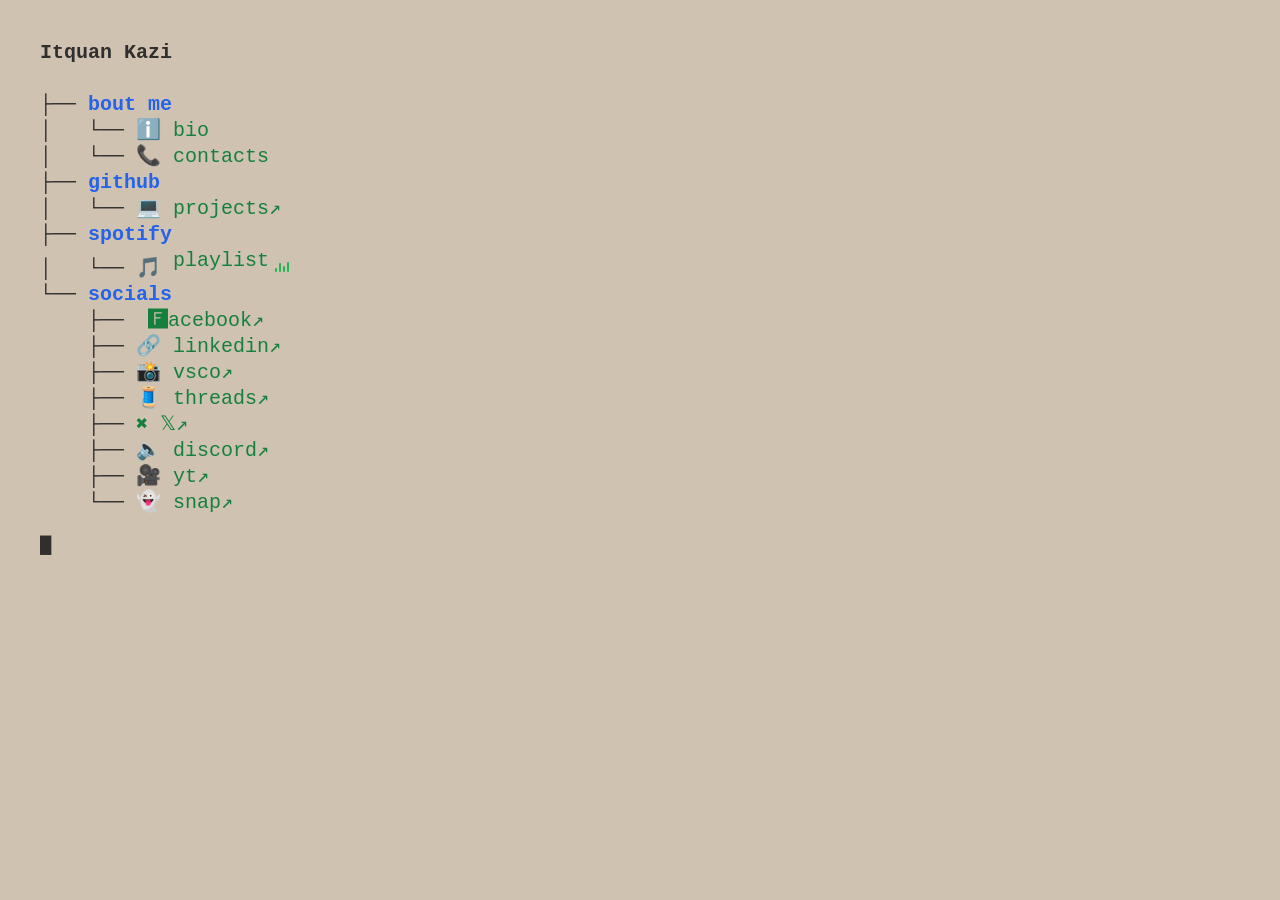
<file: index.html>
<!DOCTYPE html>
<html lang="en">
<head>
    <meta charset="UTF-8">
    <meta name="viewport" content="width=device-width, initial-scale=1.0">
    <title>Itquan Kazi</title>

    <link rel="stylesheet" href="infotree.css">
</head>

<body>

<div id="boot">
    <div id="boot-text"></div>
</div>

<pre class="tree tree-animated" id="tree"><strong>Itquan Kazi</strong>

├── <span class="folder">bout me</span>   
│   └── <span class="file">ℹ️ <a href="intro.html">bio</a></span>
│   └── <span class="file">📞 <a href="contact.html">contacts</a></span>
├── <span class="folder">github</span>
│   └── <span class="file">💻 <a href="https://github.com/itquankazi" target="_blank">projects</a>↗</span>
├── <span class="folder">spotify</span>
│   └── <span class="file">🎵 <a href="https://open.spotify.com/playlist/6WtVW19UugCO3lymF9tpoD?si=-bLrcyTvSveNcOhZkMJR9w" target="_blank" class="spotify-link">playlist</a><span class="equalizer"><span></span><span></span><span></span><span></span></span></span>
└── <span class="folder">socials</span>
    ├── <span class="file"> <a href="https://www.facebook.com/itquankazi" target="_blank">🅵acebook</a>↗</span>
    ├── <span class="file">🔗 <a href="https://www.linkedin.com/in/itquankazi/" target="_blank">linkedin</a>↗</span>
    ├── <span class="file">📸 <a href="https://vsco.co/itquankazi/gallery" target="_blank">vsco</a>↗</span>
    ├── <span class="file">🧵 <a href="https://www.threads.com/@itquankazi" target="_blank">threads</a>↗</span>
    ├── <span class="file">✖️ <a href="https://x.com/itquankazi" target="_blank">𝕏</a>↗</span>
    ├── <span class="file">🔈 <a href="https://discord.com/users/itquankazi" target="_blank">discord</a>↗</span>
    ├── <span class="file">🎥 <a href="https://www.youtube.com/@itquankazi/videos" target="_blank">yt</a>↗</span>
    └── <span class="file">👻 <a href="https://snapchat.com/t/F2bavRYZ" target="_blank">snap</a>↗</span>
</pre>
<span class="cursor">█</span>
<script src="infotree.js"></script>
</body>
</html>
</file>
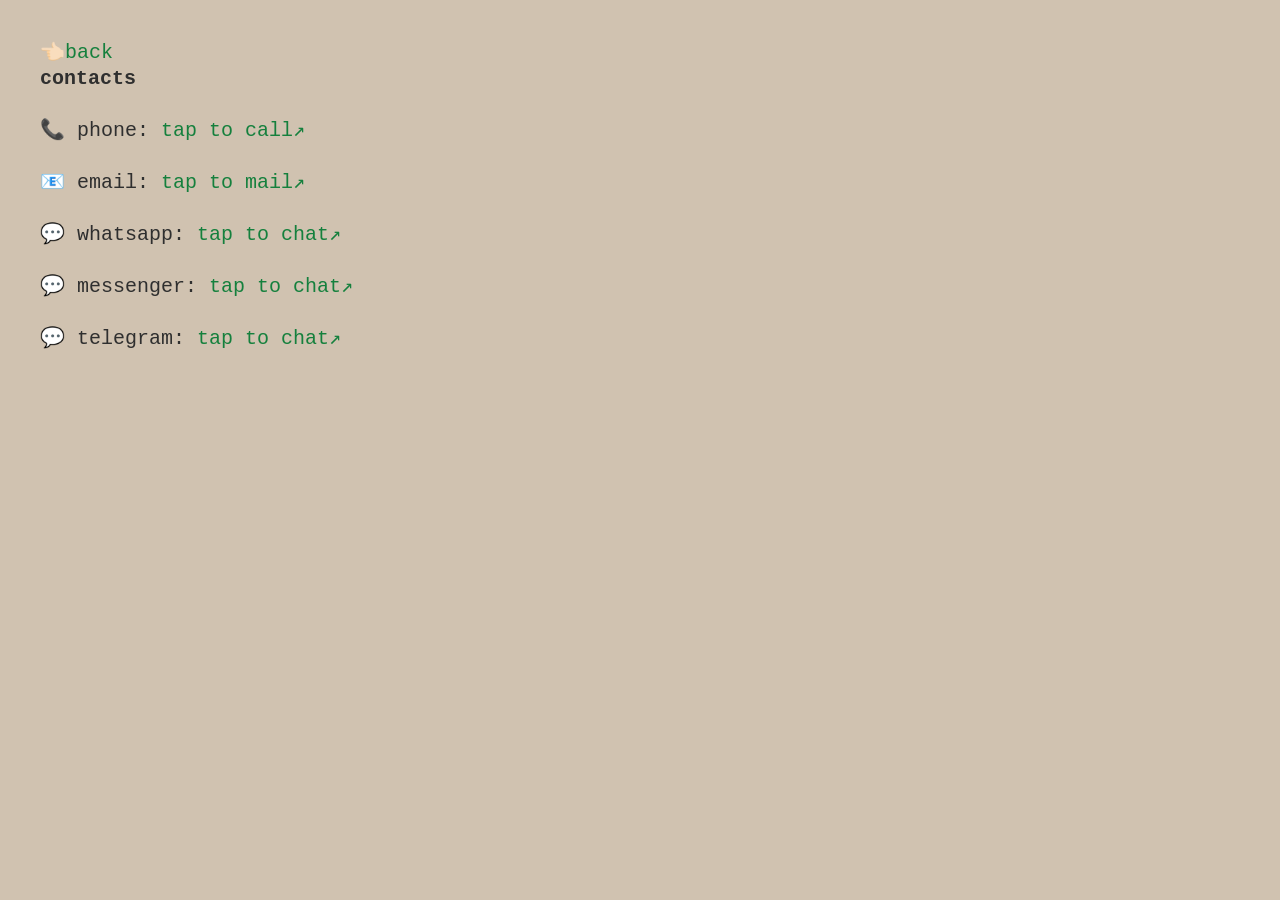
<file: contact.html>
<!DOCTYPE html>
<html lang="en">
<head>
<meta charset="UTF-8">
<meta name="viewport" content="width=device-width, initial-scale=1.0">
<title>contact.txt</title>
<link rel="stylesheet" href="infotree.css">
</head>

<body>

<pre class="tree">👈🏻<a href="index.html">back</a>
<strong>contacts</strong>

📞 phone: <a href="tel:+8801410877964">tap to call</a><span style="color: #15803D;">↗</span>

📧 email: <a href="mailto:itquan@outlook.com">tap to mail</a><span style="color: #15803D;">↗</span>

💬 whatsapp: <a href="https://wa.me/message/IWEGOAEDS4PVN1">tap to chat</a><span style="color: #15803D;">↗</span>

💬 messenger: <a href="https://m.me/itquankazi?hash=AbYTGJR9WDvO5uW0&source_id=8585216">tap to chat</a><span style="color: #15803D;">↗</span>

💬 telegram: <a href="https://t.me/aliasaccount0">tap to chat</a><span style="color: #15803D;">↗</span>
</pre>

</body>
</html>
</file>
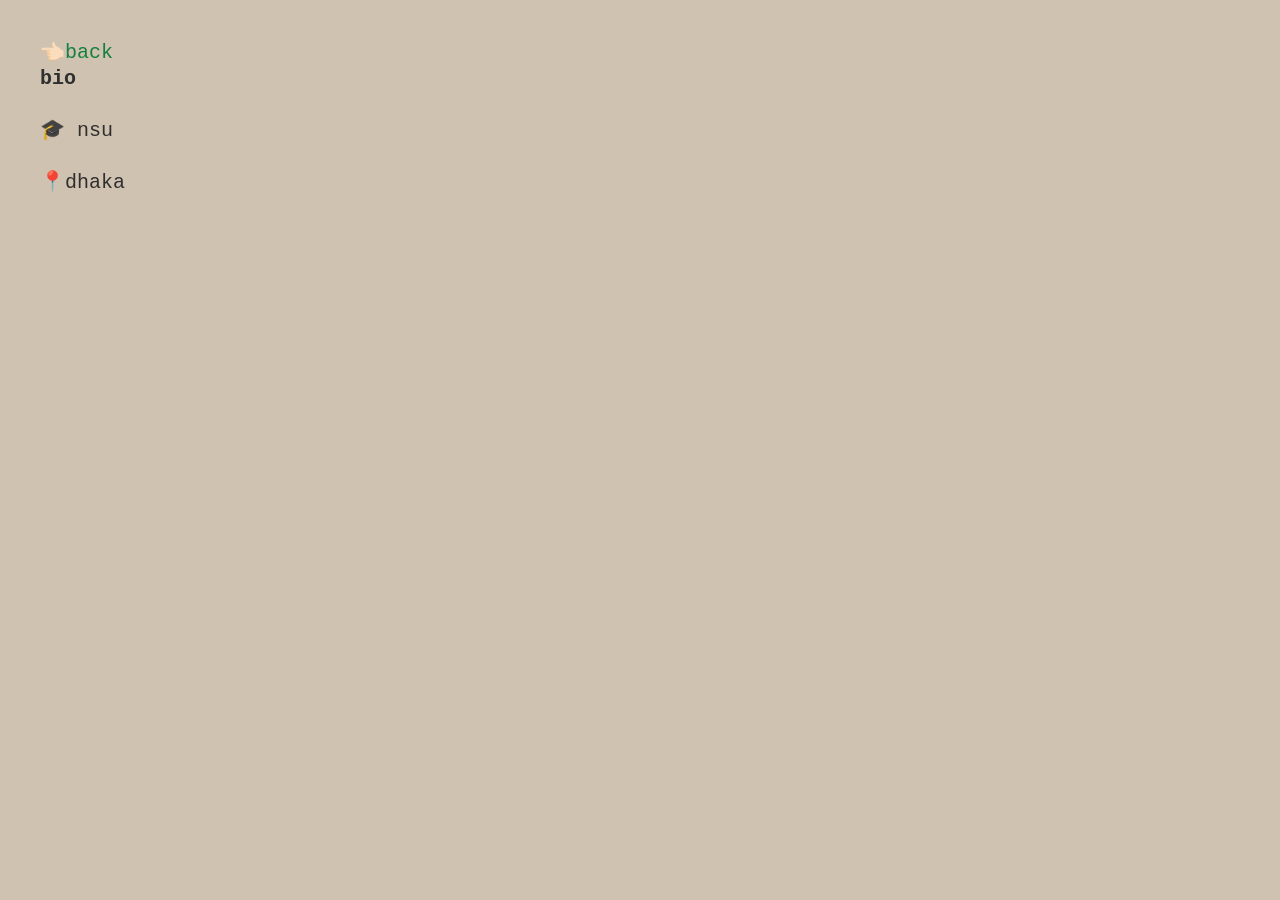
<file: intro.html>
<!DOCTYPE html>
<html lang="en">
<head>
<meta charset="UTF-8">
<meta name="viewport" content="width=device-width, initial-scale=1.0">
<title>intro.txt</title>
<link rel="stylesheet" href="infotree.css">
</head>

<body>

<pre class="tree">👈🏻<a href="index.html">back</a>
<strong>bio</strong>

🎓 nsu

📍dhaka


</pre>

</body>
</html>
</file>
<file: infotree.css>
body{
    margin:40px;
    max-width:900px;
    background-color: #D0C2B0;
}

.tree{
    font-family:"Courier New", monospace;
    font-size:20px;
    color:#2F2F2F;
    line-height:1.3;
    white-space:pre;

    animation:fadeInTree .65s cubic-bezier(.22,1,.36,1);
}

.tree-animated{
    display:none;
    opacity:0;
    transform:translateY(8px);
}

.tree-animated.show{
    display:block;
    animation:fadeInTree .65s cubic-bezier(.22,1,.36,1) forwards;
}

@keyframes fadeInTree{
    from{
        opacity:0;
        transform:translateY(8px);
    }

    to{
        opacity:1;
        transform:translateY(0);
    }
}

.folder{
    color:#2563EB;
    font-weight:bold;
}

.file{
    color:#15803D;
}

a,
a:visited{
    color:#15803D;
    text-decoration:none;
    transition:color .15s ease;
}

a:hover{
    color:#166534;
    text-decoration:underline;
}

::selection{
    background:#2563EB;
    color:white;
}

#boot{
    font-family:"Courier New", monospace;
    font-size:20px;
    color:#2F2F2F;
    white-space:pre;
}

.cursor{
    display:none;
    color:#2F2F2F;
    animation:blink 1s steps(1) infinite;
}

@keyframes blink{
    50%{
        opacity:0;
    }
}


/* ---------- Spotify Premium Effect ---------- */

.spotify-link{
    position:relative;
    display:inline-block;
    color:#15803D;
    text-decoration:none;
    overflow:hidden;

    animation:spotifyGlow 2.5s ease-in-out infinite;
}

.spotify-link::after{
    content:"";
    position:absolute;

    top:-35%;
    left:-80%;

    width:45%;
    height:180%;

    background:linear-gradient(
        90deg,
        transparent 0%,
        rgba(255,255,255,0) 20%,
        rgba(255,255,255,.95) 50%,
        rgba(255,255,255,0) 80%,
        transparent 100%
    );

    transform:skewX(-20deg);
    filter:blur(1px);

    pointer-events:none;

    animation:glassSweep 2.5s ease-in-out infinite;
}


/* ---------- Glow ---------- */

@keyframes spotifyGlow{

    0%,100%{
        color:#15803D;
        text-shadow:none;
    }

    35%{
        color:#22C55E;
        text-shadow:
            0 0 5px rgba(34,197,94,.35),
            0 0 10px rgba(34,197,94,.2);
    }

    /* Peak glow */
    50%{
        color:#22C55E;
        text-shadow:
            0 0 8px rgba(34,197,94,.65),
            0 0 18px rgba(34,197,94,.35);
    }

    65%{
        color:#15803D;
        text-shadow:none;
    }

}


/* ---------- Shimmer ---------- */

@keyframes glassSweep{

    0%,40%{
        left:-80%;
        opacity:0;
    }

    45%{
        opacity:1;
    }

    75%{
        left:140%;
        opacity:1;
    }

    80%,100%{
        left:140%;
        opacity:0;
    }

}


/* ---------- Equalizer ---------- */

.equalizer{
    display:inline-flex;
    align-items:flex-end;
    gap:2px;
    margin-left:6px;
    height:10px;

    position:relative;
    top:-2px;          /* move the bars up */
}

.equalizer span{
    width:2px;
    background:#1DB954;
    border-radius:2px;
    transform-origin:bottom;
    animation:equalizer .9s ease-in-out infinite;
}

.equalizer span:nth-child(1){
    height:4px;
    animation-delay:0s;
}

.equalizer span:nth-child(2){
    height:9px;
    animation-delay:.15s;
}

.equalizer span:nth-child(3){
    height:6px;
    animation-delay:.3s;
}

.equalizer span:nth-child(4){
    height:10px;
    animation-delay:.45s;
}

@keyframes equalizer{
    0%,100%{
        transform:scaleY(.4);
    }

    50%{
        transform:scaleY(1);
    }
}
</file>
